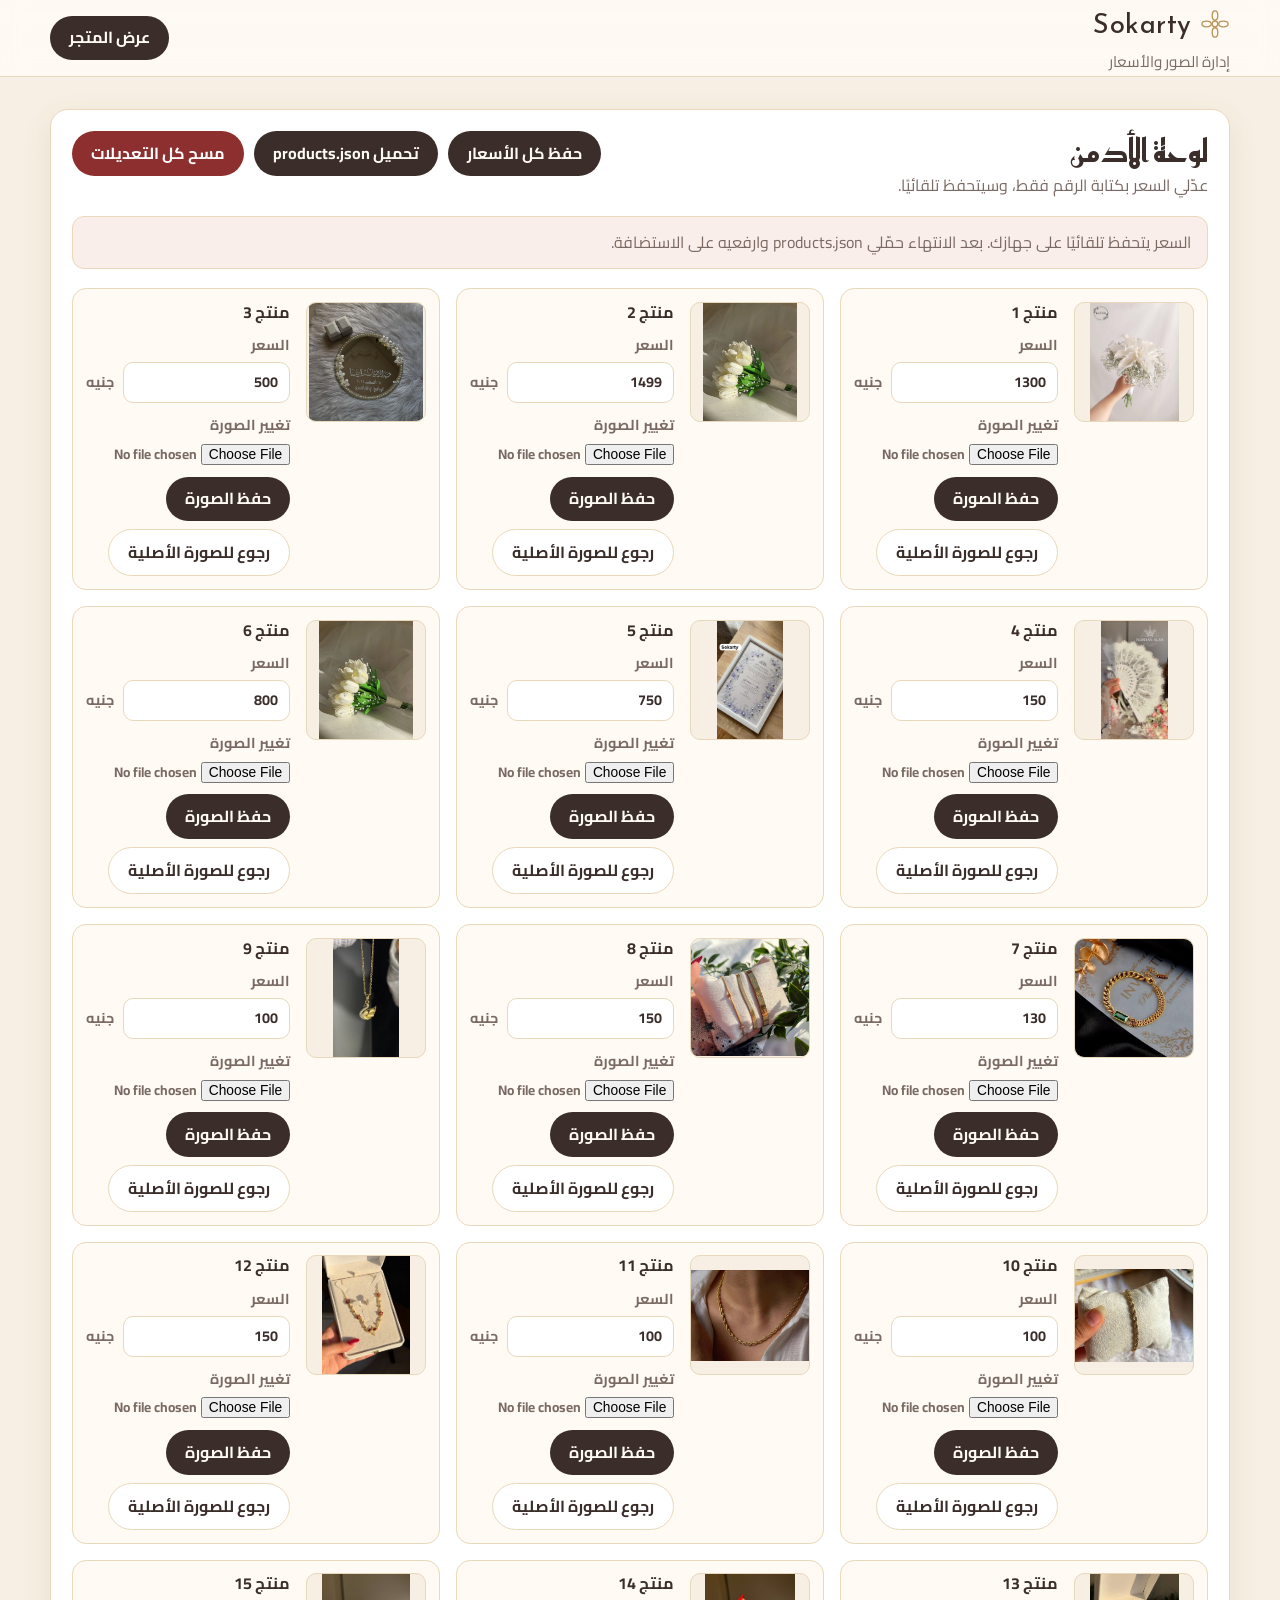
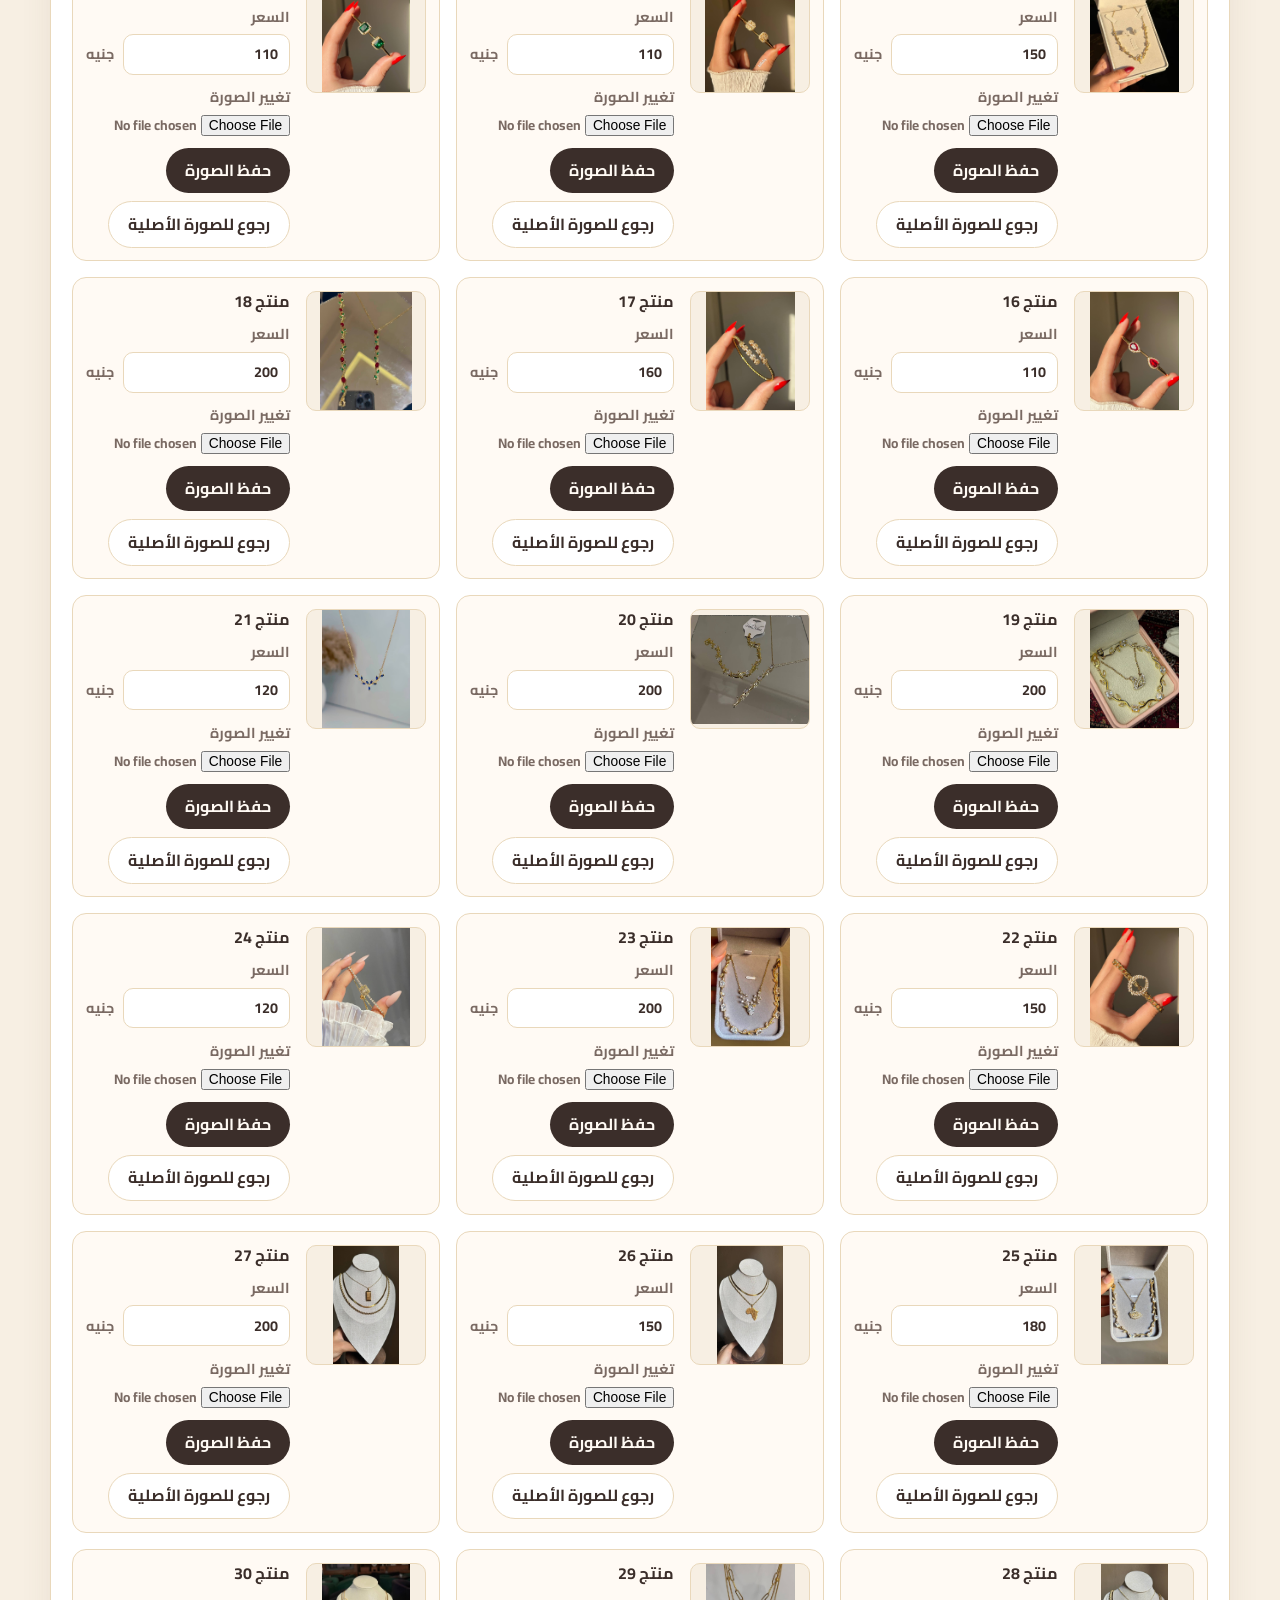
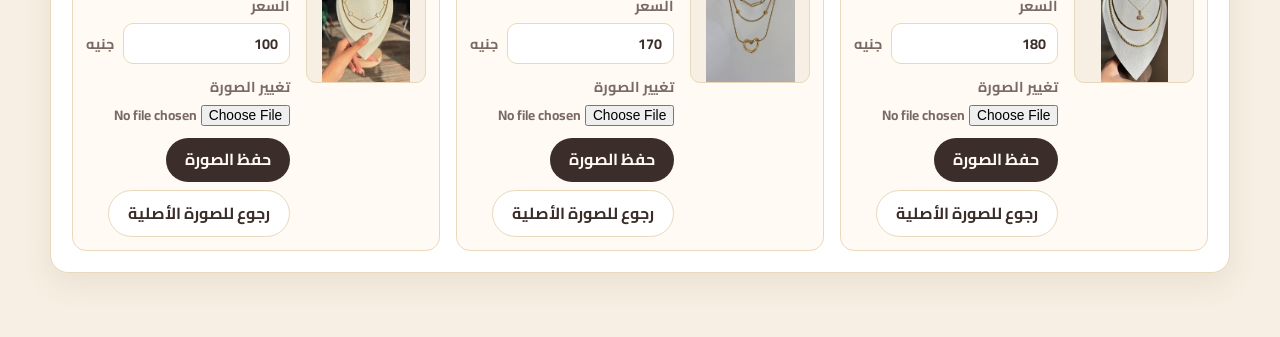
<file: sokarty-control-7xq29.html>
<!DOCTYPE html>
<html lang="ar" dir="rtl">
<head>
<meta charset="UTF-8">
<meta name="viewport" content="width=device-width, initial-scale=1">
<meta name="robots" content="noindex,nofollow">
<title>لوحة الأدمن | Sokarty</title>
<link rel="preconnect" href="https://fonts.googleapis.com">
<link rel="preconnect" href="https://fonts.gstatic.com" crossorigin>
<link href="https://fonts.googleapis.com/css2?family=Cairo:wght@300;400;600;700&family=Reem+Kufi:wght@500;600&display=swap" rel="stylesheet">
<link rel="stylesheet" href="style.css">
</head>
<body class="admin-page">
<header class="admin-header">
  <div class="container admin-header__inner">
    <div>
      <a class="brand" href="index.html" aria-label="الرجوع للمتجر">
        <svg class="brand__mark" viewBox="0 0 32 32" aria-hidden="true"><g fill="none" stroke="currentColor" stroke-width="1.4"><circle cx="16" cy="16" r="3"/><ellipse cx="16" cy="7" rx="3" ry="5"/><ellipse cx="16" cy="25" rx="3" ry="5"/><ellipse cx="7" cy="16" rx="5" ry="3"/><ellipse cx="25" cy="16" rx="5" ry="3"/></g></svg>
        <span class="brand__name">Sokarty</span>
      </a>
      <p class="admin-header__text">إدارة الصور والأسعار</p>
    </div>
    <a class="admin-link" href="index.html">عرض المتجر</a>
  </div>
</header>

<main class="admin-main">
  <section class="container admin-panel">
    <div class="admin-toolbar">
      <div>
        <h1>لوحة الأدمن</h1>
        <p>عدّلي السعر بكتابة الرقم فقط، وسيتحفظ تلقائيًا.</p>
      </div>
      <div class="admin-toolbar__actions">
        <button class="admin-save" id="saveAllPrices" type="button">حفظ كل الأسعار</button>
        <button class="admin-save" id="downloadJson" type="button">تحميل products.json</button>
        <button class="admin-danger" id="resetAll" type="button">مسح كل التعديلات</button>
      </div>
    </div>

    <p class="admin-note" id="status" role="status">السعر يتحفظ تلقائيًا على جهازك. بعد الانتهاء حمّلي products.json وارفعيه على الاستضافة.</p>
    <div class="admin-grid" id="adminGrid"></div>
  </section>
</main>

<script src="sokarty-control-7xq29.js"></script>
</body>
</html>
</file>
<file: style.css>
:root{
  --blush:#f3dcd6; --blush-soft:#faeeea; --ivory:#fffaf4; --cream:#f7efe3;
  --champagne:#e9d8bb; --gold:#b8935a; --gold-light:#d9bc8a;
  --ink:#3b2e2a; --ink-soft:#7a6a63;
  --radius:22px; --shadow:0 10px 30px rgba(120,84,60,.10);
  --font:'Cairo','Tajawal',system-ui,sans-serif; --display:'Reem Kufi','Cairo',serif;
}
*,*::before,*::after{box-sizing:border-box;margin:0;padding:0}
html{scroll-behavior:smooth;scroll-padding-top:76px;-webkit-text-size-adjust:100%}
body{font-family:var(--font);background:var(--ivory);color:var(--ink);line-height:1.7;overflow-x:hidden}
img{display:block;max-width:100%}
a{color:inherit;text-decoration:none}
button{font:inherit;cursor:pointer;border:0;background:none;color:inherit}
:focus-visible{outline:2px solid var(--gold);outline-offset:3px}
.container{width:min(1180px,100% - 2rem);margin-inline:auto}

/* Header */
.header{position:sticky;top:0;z-index:50;background:rgba(255,250,244,.82);backdrop-filter:blur(14px);-webkit-backdrop-filter:blur(14px);transition:box-shadow .3s,background .3s}
.header.is-scrolled{box-shadow:0 4px 24px rgba(120,84,60,.10);background:rgba(255,250,244,.95)}
.header__inner{display:flex;align-items:center;justify-content:space-between;height:68px;transition:height .3s}
.header.is-scrolled .header__inner{height:58px}
.brand{display:flex;align-items:center;gap:.5rem;color:var(--gold)}
.brand__mark{width:30px;height:30px}
.brand__name{font-family:var(--display);font-size:1.7rem;color:var(--ink);letter-spacing:.02em}
.nav{display:flex;gap:2rem}
.nav a{position:relative;font-weight:600;font-size:.98rem;padding:.3rem 0}
.nav a::after{content:"";position:absolute;inset-inline:0;bottom:0;height:1.5px;background:var(--gold);transform:scaleX(0);transition:transform .3s}
.nav a:hover::after{transform:scaleX(1)}
.burger{display:none;width:44px;height:44px;flex-direction:column;justify-content:center;align-items:center;gap:5px}
.burger span{width:22px;height:2px;background:var(--ink);transition:transform .3s,opacity .3s}
.burger[aria-expanded="true"] span:nth-child(1){transform:translateY(7px) rotate(45deg)}
.burger[aria-expanded="true"] span:nth-child(2){opacity:0}
.burger[aria-expanded="true"] span:nth-child(3){transform:translateY(-7px) rotate(-45deg)}

/* Hero */
.hero{position:relative;overflow:hidden;background:radial-gradient(ellipse at 80% 20%,var(--blush) 0,transparent 55%),radial-gradient(ellipse at 10% 90%,var(--champagne) 0,transparent 50%),var(--blush-soft)}
.hero__inner{display:grid;grid-template-columns:1.05fr 1fr;align-items:center;gap:2rem;min-height:min(84vh,680px);padding-block:3rem}
.hero__kicker{color:var(--gold);font-weight:600;letter-spacing:.04em;margin-bottom:.6rem}
.hero h1{font-family:var(--display);font-weight:600;font-size:clamp(2.3rem,5.6vw,4.4rem);line-height:1.3;margin-bottom:1rem}
.hero__lead{max-width:30ch;color:var(--ink-soft);font-size:1.1rem;margin-bottom:2rem}
.btn{display:inline-block;padding:.85rem 2.4rem;border-radius:999px;background:linear-gradient(135deg,var(--gold-light),var(--gold));color:#fff;font-weight:700;box-shadow:0 8px 22px rgba(184,147,90,.35);transition:transform .25s,box-shadow .25s}
.btn:hover{transform:translateY(-2px);box-shadow:0 12px 28px rgba(184,147,90,.45)}
.hero__art{position:relative;height:min(60vh,520px)}
.arch{position:absolute;inset-block:0;inset-inline-start:8%;width:62%;border-radius:999px 999px 24px 24px;border:1.5px solid var(--gold-light);padding:10px;background:rgba(255,255,255,.45);backdrop-filter:blur(6px);box-shadow:var(--shadow);animation:rise 1s ease both}
.arch img{width:100%;height:100%;object-fit:cover;border-radius:999px 999px 14px 14px;background:var(--cream)}
.arch--small{inset-block:auto 0;inset-inline-start:auto;inset-inline-end:2%;width:42%;height:48%;border-radius:999px 999px 20px 20px;animation-delay:.2s}
.arch--small img{border-radius:999px 999px 10px 10px}
.arch img.is-missing,.arch:has(img.is-missing){display:none}
.hero__flower{position:absolute;color:var(--gold-light);opacity:.55;pointer-events:none}
.hero__flower--a{width:170px;top:6%;inset-inline-end:3%;animation:spin 60s linear infinite}
.hero__flower--b{width:100px;bottom:8%;inset-inline-start:2%}

/* Sections */
.section{padding-block:clamp(3rem,7vw,5.5rem)}
.section--tint{background:linear-gradient(var(--cream),var(--ivory))}
.title{font-family:var(--display);font-weight:600;font-size:clamp(1.7rem,3.4vw,2.4rem);text-align:center;margin-bottom:2rem}
.title::after{content:"";display:block;width:56px;height:1.5px;margin:.6rem auto 0;background:var(--gold)}

/* Categories */
.cats{display:flex;flex-wrap:wrap;justify-content:center;gap:.7rem}
.cat{padding:.6rem 1.5rem;min-height:44px;border-radius:999px;border:1.5px solid var(--champagne);background:#fff;font-weight:600;transition:all .25s}
.cat:hover{border-color:var(--gold);transform:translateY(-2px)}
.cat.is-active{background:var(--ink);border-color:var(--ink);color:var(--ivory)}

/* Products */
.grid{display:grid;grid-template-columns:repeat(4,1fr);gap:1.5rem}
.card{background:#fff;border:1px solid var(--champagne);border-radius:var(--radius);overflow:hidden;box-shadow:var(--shadow);transition:transform .35s,box-shadow .35s,border-color .35s;animation:rise .6s ease both}
.card[hidden]{display:none}
.card:hover{transform:translateY(-6px);box-shadow:0 18px 40px rgba(120,84,60,.16);border-color:var(--gold-light)}
.card__img{width:100%;aspect-ratio:1;padding:12px;background:var(--cream);cursor:zoom-in;display:block}
.card__img img{width:100%;height:100%;object-fit:contain;transition:transform .5s}
.card:hover .card__img img{transform:scale(1.05)}
.card__price{padding:.7rem;text-align:center;border-top:1px solid var(--champagne)}
.price{font-weight:700;font-size:1.15rem;color:var(--gold);letter-spacing:.01em}
.empty{text-align:center;color:var(--ink-soft);padding:2rem}

/* Contact */
.contact{display:flex;flex-wrap:wrap;justify-content:center;gap:1.2rem}
.contact__card{display:flex;flex-direction:column;align-items:center;gap:.2rem;min-width:min(300px,100%);padding:2rem 2.5rem;border-radius:var(--radius);border:1px solid var(--champagne);background:linear-gradient(160deg,#fff,var(--blush-soft));box-shadow:var(--shadow);transition:transform .3s,border-color .3s}
.contact__card:hover{transform:translateY(-4px);border-color:var(--gold)}
.contact__card svg{width:34px;height:34px;color:var(--gold);margin-bottom:.4rem}
.contact__label{color:var(--ink-soft);font-size:.9rem}
.contact__value{font-weight:700;font-size:1.15rem;overflow-wrap:anywhere}

/* Footer */
.footer{background:var(--ink);color:var(--champagne);padding:2rem 0 5.5rem}
.footer__inner{display:flex;flex-wrap:wrap;gap:.6rem 2rem;justify-content:center;align-items:center;text-align:center}
.footer a:hover{color:#fff}
.footer small{flex-basis:100%;opacity:.7}

/* WhatsApp */
.wa{position:fixed;inset-block-end:18px;inset-inline-start:18px;z-index:40;width:58px;height:58px;border-radius:50%;display:grid;place-items:center;background:#25d366;color:#fff;box-shadow:0 8px 22px rgba(37,211,102,.4);animation:pulse 2.8s ease-in-out infinite}
.wa svg{width:30px;height:30px}
.wa:hover{transform:scale(1.08)}

/* Lightbox */
.lightbox{position:fixed;inset:0;z-index:100;display:grid;place-items:center;padding:1rem;background:rgba(59,46,42,.82);backdrop-filter:blur(6px);opacity:0;transition:opacity .3s}
.lightbox[hidden]{display:none}
.lightbox.is-open{opacity:1}
.lightbox__body{max-width:min(720px,100%);max-height:100%;background:var(--ivory);border-radius:var(--radius);padding:14px 14px 1rem;text-align:center;transform:scale(.92) translateY(14px);transition:transform .35s cubic-bezier(.2,.8,.2,1)}
.lightbox.is-open .lightbox__body{transform:none}
.lightbox__body img{max-width:100%;max-height:calc(100vh - 170px);max-height:calc(100dvh - 170px);margin:auto;object-fit:contain;border-radius:14px}
.lightbox .price{display:block;margin-top:.6rem;font-size:1.5rem}
.lightbox__close{position:absolute;top:14px;inset-inline-end:14px;width:46px;height:46px;border-radius:50%;background:var(--ivory);font-size:1.8rem;line-height:1;transition:transform .25s}
.lightbox__close:hover{transform:rotate(90deg)}

/* Admin */
.admin-page{background:var(--cream)}
.admin-header{background:rgba(255,250,244,.94);border-bottom:1px solid var(--champagne);position:sticky;top:0;z-index:20;backdrop-filter:blur(12px)}
.admin-header__inner{min-height:76px;display:flex;align-items:center;justify-content:space-between;gap:1rem}
.admin-header__text{color:var(--ink-soft);font-size:.95rem;margin-top:.15rem}
.admin-link,.admin-save,.admin-reset,.admin-danger{min-height:42px;border-radius:999px;padding:.55rem 1.2rem;font-weight:700}
.admin-link,.admin-save{background:var(--ink);color:var(--ivory)}
.admin-reset{border:1px solid var(--champagne);background:#fff;color:var(--ink)}
.admin-danger{background:#8e2f2f;color:#fff}
.admin-main{padding-block:2rem 4rem}
.admin-panel{background:#fff;border:1px solid var(--champagne);border-radius:18px;padding:1.3rem;box-shadow:var(--shadow)}
.admin-toolbar{display:flex;align-items:flex-start;justify-content:space-between;gap:1rem;margin-bottom:1rem}
.admin-toolbar__actions{display:flex;flex-wrap:wrap;justify-content:flex-end;gap:.6rem}
.admin-toolbar h1{font-family:var(--display);font-size:2rem;line-height:1.3}
.admin-toolbar p,.admin-note{color:var(--ink-soft)}
.admin-note{background:var(--blush-soft);border:1px solid var(--champagne);border-radius:12px;padding:.75rem 1rem;margin-bottom:1.2rem}
.admin-grid{display:grid;grid-template-columns:repeat(3,1fr);gap:1rem}
.admin-product{display:grid;grid-template-columns:120px 1fr;gap:1rem;border:1px solid var(--champagne);border-radius:14px;padding:.8rem;background:var(--ivory)}
.admin-product__image{aspect-ratio:1;border-radius:10px;background:var(--cream);overflow:hidden;border:1px solid var(--champagne)}
.admin-product__image img{width:100%;height:100%;object-fit:contain}
.admin-product__body{display:grid;gap:.65rem}
.admin-product__body h2{font-size:1rem;line-height:1.3}
.admin-product label{display:grid;gap:.3rem;color:var(--ink-soft);font-weight:700;font-size:.9rem}
.admin-price-field{display:flex;align-items:center;gap:.6rem}
.admin-product input[type="number"]{width:100%;min-height:40px;border:1px solid var(--champagne);border-radius:10px;padding:.45rem .7rem;background:#fff;color:var(--ink);font:inherit}
.admin-price-field>span{white-space:nowrap;color:var(--ink-soft)}
.admin-product input[type="file"]{width:100%;font:inherit;font-size:.86rem}
.admin-actions{display:flex;flex-wrap:wrap;gap:.5rem}

/* Animations */
@keyframes rise{from{opacity:0;transform:translateY(22px)}to{opacity:1;transform:none}}
@keyframes spin{to{transform:rotate(360deg)}}
@keyframes pulse{0%,100%{box-shadow:0 8px 22px rgba(37,211,102,.4)}50%{box-shadow:0 8px 28px rgba(37,211,102,.4),0 0 0 10px rgba(37,211,102,.12)}}

/* Responsive */
@media (max-width:1024px){.grid{grid-template-columns:repeat(3,1fr)}}
@media (max-width:1024px){.admin-grid{grid-template-columns:repeat(2,1fr)}}
@media (max-width:820px){
  .burger{display:flex}
  .nav{position:absolute;top:100%;inset-inline:0;flex-direction:column;gap:0;background:rgba(255,250,244,.98);padding:.5rem 1rem 1rem;box-shadow:0 14px 24px rgba(120,84,60,.10);opacity:0;visibility:hidden;transform:translateY(-8px);transition:all .3s}
  .nav.is-open{opacity:1;visibility:visible;transform:none}
  .nav a{padding:.9rem .5rem;border-bottom:1px solid var(--champagne)}
  .hero__inner{grid-template-columns:1fr;text-align:center;min-height:0;padding-block:2rem 3rem}
  .hero__lead{margin-inline:auto}
  .hero__art{height:340px;order:-1;max-width:420px;width:100%;margin-inline:auto}
  .admin-header__inner,.admin-toolbar{align-items:stretch;flex-direction:column}
  .admin-toolbar__actions{justify-content:flex-start}
  .admin-link,.admin-danger{width:max-content}
}
@media (max-width:640px){
  .grid{grid-template-columns:repeat(2,1fr);gap:.8rem}
  .card__img{padding:8px}
  .price{font-size:1rem}
  .cats{flex-wrap:nowrap;justify-content:flex-start;overflow-x:auto;padding-bottom:.5rem;scrollbar-width:none}
  .cat{flex:none}
  .contact__card{padding:1.5rem}
  .admin-grid{grid-template-columns:1fr}
  .admin-product{grid-template-columns:96px 1fr}
  .admin-panel{padding:1rem}
}
@media (prefers-reduced-motion:reduce){*,*::before,*::after{animation:none!important;transition:none!important;scroll-behavior:auto!important}}
</file>
